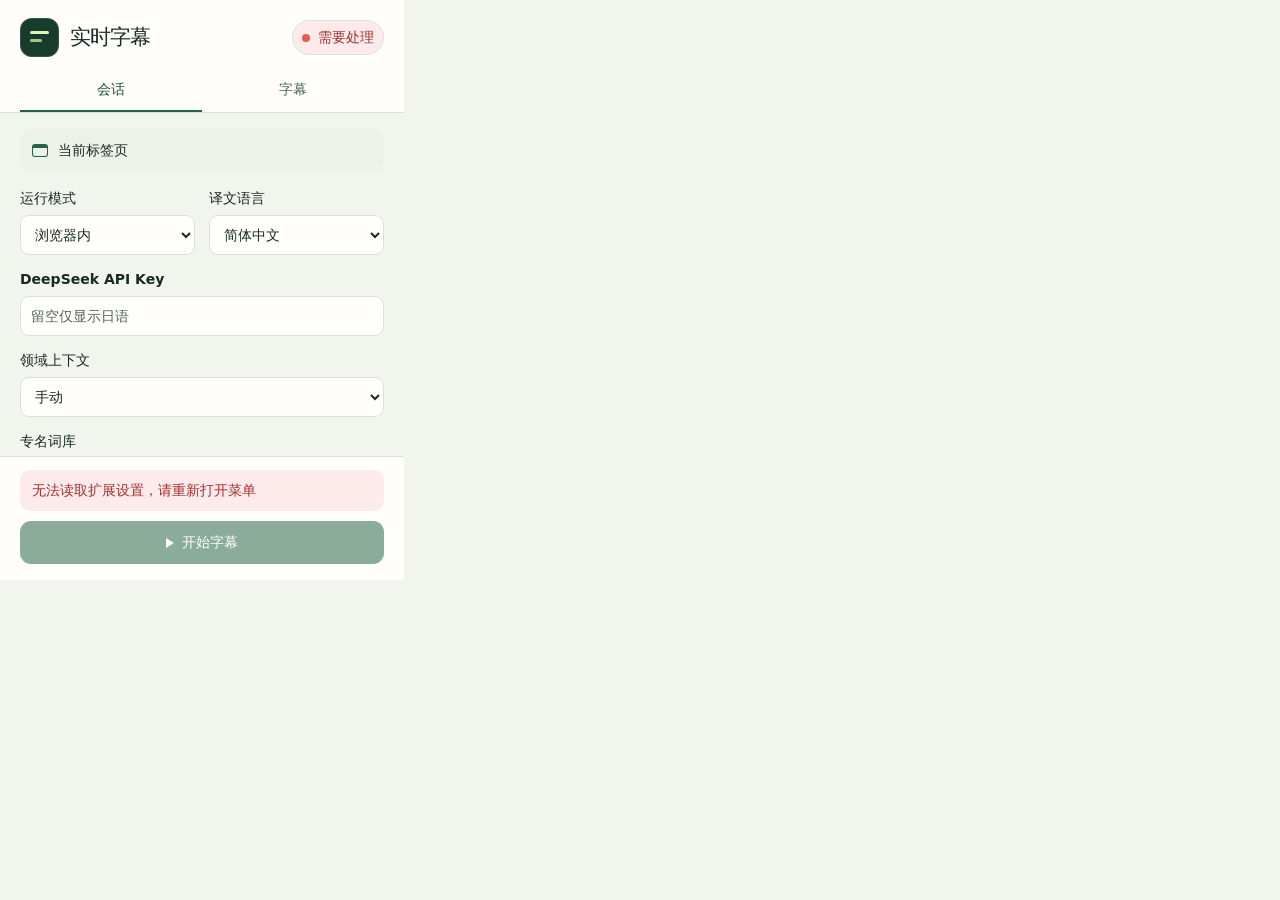
<file: extension/popup.html>
<!doctype html>
<html lang="zh-CN">
<head>
  <meta charset="utf-8">
  <meta name="viewport" content="width=device-width, initial-scale=1">
  <title>实时字幕</title>
  <link rel="stylesheet" href="interface.css">
  <link rel="stylesheet" href="popup.css">
</head>
<body>
  <header class="popup-header">
    <span class="brand-mark" aria-hidden="true"></span>
    <h1>实时字幕</h1>
    <span class="status-pill" id="capture-status" data-phase="idle" role="status">
      <span class="dot" aria-hidden="true"></span><span id="status">待开始</span>
    </span>
  </header>

  <nav class="popup-tabs" aria-label="扩展菜单">
    <button id="session-tab" type="button" aria-controls="session-panel" aria-pressed="true">会话</button>
    <button id="caption-tab" type="button" aria-controls="caption-panel" aria-pressed="false">字幕</button>
  </nav>

  <main id="menu-content" class="popup-body">
    <section id="session-panel" aria-labelledby="session-tab">
      <div class="now">
        <span class="tab-icon" aria-hidden="true"></span>
        <p id="tab-title">当前标签页</p>
      </div>
      <div class="fields">
        <label class="field">
          <span>运行模式</span>
          <select id="engine">
            <option value="browser">浏览器内</option>
            <option value="server">本地快速</option>
            <option value="server-enhanced">本地增强</option>
          </select>
        </label>
        <label class="field">
          <span>译文语言</span>
          <select id="target">
            <option value="zh">简体中文</option>
            <option value="en">English</option>
          </select>
        </label>
        <label class="field wide" id="apikey-field">
          <span>DeepSeek API Key</span>
          <input id="apikey" type="password" placeholder="留空仅显示日语" autocomplete="off">
        </label>
        <label class="field wide">
          <span>领域上下文</span>
          <select id="domain-mode">
            <option value="manual">手动</option>
            <option value="auto">按标题自动选择</option>
            <option value="off">关闭</option>
          </select>
        </label>
        <label class="field wide" id="domain-fallback-field" hidden>
          <span>标题未匹配时</span>
          <select id="domain-fallback">
            <option value="default">按运行模式默认</option>
            <option value="selected">使用下方选择的词库</option>
            <option value="general">使用保守的直播用语</option>
            <option value="off">保留原文</option>
          </select>
        </label>
        <fieldset class="lexicon-field wide" id="asr-domain-field">
          <legend>专名词库</legend>
          <div class="lexicon-options">
            <label><input type="checkbox" id="asr-pack-mashiro">陽高真白</label>
            <label><input type="checkbox" id="asr-pack-gakumas">学マス</label>
            <label><input type="checkbox" id="asr-pack-bandori">BanG Dream!</label>
            <label><input type="checkbox" id="asr-pack-lovelive">Love Live!</label>
            <label><input type="checkbox" id="asr-pack-general">通用声优与动画</label>
          </div>
        </fieldset>
        <label class="field wide" id="server-field" hidden>
          <span>服务地址</span>
          <input id="server" type="text" spellcheck="false" autocomplete="off">
        </label>
        <label class="field wide" id="token-field" hidden>
          <span>本地服务访问令牌</span>
          <input id="server-token" type="password" placeholder="输入本地访问令牌" autocomplete="off">
        </label>
        <details class="advanced wide">
          <summary>高级设置</summary>
          <div class="fields advanced-fields">
            <label class="field wide">
              <span>翻译上下文</span>
              <select id="context-turns">
                <option value="1">上一句</option>
                <option value="3">最近 3 句与译名词表</option>
                <option value="4">最近 4 句与译名词表</option>
                <option value="5">最近 5 句与译名词表</option>
              </select>
            </label>
            <label class="field" id="vad-silence-field">
              <span>静音断句</span>
              <select id="vad-silence">
                <option value="0.4">0.4 秒</option>
                <option value="0.6">0.6 秒</option>
                <option value="0.8">0.8 秒</option>
              </select>
            </label>
            <label class="field" id="vad-segment-field">
              <span>最长分段</span>
              <select id="vad-segment">
                <option value="8">8 秒</option>
                <option value="12" selected>12 秒</option>
                <option value="16">16 秒</option>
              </select>
            </label>
            <label class="field wide" id="agent-field" hidden>
              <span>Agent 复查</span>
              <select id="agent-mode">
                <option value="default">按运行模式</option>
                <option value="on">启用</option>
                <option value="off">关闭</option>
              </select>
            </label>
            <label class="remote-consent wide" id="remote-field" hidden>
              <input id="allow-remote" type="checkbox">允许将标签页音频发送到远程服务
            </label>
            <p class="advanced-note wide" id="service-note" hidden>模式表示请求。实际模型和复查能力由本地服务启动配置决定。</p>
          </div>
        </details>
      </div>
      <p class="model-cache" id="model-cache-status" hidden></p>
    </section>

    <section id="caption-panel" aria-labelledby="caption-tab" hidden>
      <div id="caption-preview" aria-label="字幕预览"></div>
      <div id="caption-editor"></div>
    </section>
  </main>

  <footer class="popup-footer">
    <p id="message" class="message" role="status" hidden></p>
    <button id="browser-fallback" type="button" class="button" hidden>切换到浏览器内</button>
    <button id="start" type="button" class="button primary" disabled><span class="play-icon" aria-hidden="true"></span>开始字幕</button>
    <button id="stop" type="button" class="button stop" hidden><span class="stop-icon" aria-hidden="true"></span>停止字幕</button>
  </footer>
  <script src="caption-settings.js"></script>
  <script src="asr-domain.js"></script>
  <script src="service-url.js"></script>
  <script src="popup.js"></script>
</body>
</html>
</file>
<file: extension/interface.css>
/* Shared palette and controls for the popup and the local workspace. */
:root {
  color-scheme: light;
  --ui-font: Inter, "Segoe UI", "Noto Sans CJK SC", "Microsoft YaHei", system-ui, sans-serif;
  --ui-bg: #f2f5ee;
  --ui-surface: #fffefa;
  --ui-text: #182b22;
  --ui-muted: #51645a;
  --ui-line: #d7e2d8;
  --ui-well: #edf2e9;
  --ui-tint: #e1f2df;
  --ui-accent: #236346;
  --ui-on-accent: #fff;
  --ui-accent-text: #215138;
  --ui-error: #a23030;
  --ui-error-bg: #fcebea;
  --ui-shadow: 0 3px 5px #23462f05, 0 16px 48px #2449320b;
  font-family: var(--ui-font);
  font-synthesis: none;
}
:root[data-theme="dark"] {
  color-scheme: dark;
  --ui-bg: #101c17;
  --ui-surface: #192922;
  --ui-text: #eff6ee;
  --ui-muted: #afc2b7;
  --ui-line: #374d41;
  --ui-well: #121f19;
  --ui-tint: #2a4435;
  --ui-accent: #bdebad;
  --ui-on-accent: #142b1e;
  --ui-accent-text: #cdf0c0;
  --ui-error: #ffb6af;
  --ui-error-bg: #462823;
  --ui-shadow: 0 10px 28px #0003;
}
@media (prefers-color-scheme: dark) {
  :root:not([data-theme="light"]) {
    color-scheme: dark;
    --ui-bg: #101c17;
    --ui-surface: #192922;
    --ui-text: #eff6ee;
    --ui-muted: #afc2b7;
    --ui-line: #374d41;
    --ui-well: #121f19;
    --ui-tint: #2a4435;
    --ui-accent: #bdebad;
    --ui-on-accent: #142b1e;
    --ui-accent-text: #cdf0c0;
    --ui-error: #ffb6af;
    --ui-error-bg: #462823;
    --ui-shadow: 0 10px 28px #0003;
  }
}
*, *::before, *::after { box-sizing: border-box; }
[hidden] { display: none !important; }
body { margin: 0; color: var(--ui-text); background: var(--ui-bg); font-size: 14px; line-height: 1.5; }
button, input, select { color: inherit; font: inherit; }
button, select { cursor: pointer; }
button:disabled, input:disabled, select:disabled { opacity: .52; cursor: default; }
:is(button, input, select, a, summary):focus-visible { outline: 2px solid var(--ui-accent); outline-offset: 3px; }
h1, h2, p { margin: 0; }
.brand-mark {
  position: relative; display: inline-block; flex: none; width: 39px; height: 39px; border-radius: 12px;
  color: #d9f9ae; background: #173c2b; box-shadow: inset 0 0 0 1px #ffffff1f;
}
.brand-mark::before, .brand-mark::after {
  content: ""; position: absolute; left: 10px; height: 3px; border-radius: 3px; background: currentColor;
}
.brand-mark::before { top: 13px; width: 19px; }
.brand-mark::after { top: 21px; width: 12px; opacity: .72; }
.status-pill {
  display: inline-flex; align-items: center; width: max-content; gap: 8px; padding: 6px 11px;
  border: 1px solid var(--ui-line); border-radius: 999px; color: var(--ui-muted);
  background: var(--ui-surface); font-weight: 600; white-space: nowrap;
}
.status-pill[data-phase="live"] { color: var(--ui-accent-text); background: var(--ui-tint); }
.status-pill[data-phase="error"] { color: var(--ui-error); background: var(--ui-error-bg); }
.dot { display: inline-block; width: 8px; height: 8px; flex: none; border-radius: 50%; background: #87988b; }
[data-phase="live"] .dot { background: #36a46b; box-shadow: 0 0 0 3px #4bc47f26; }
[data-phase="busy"] .dot { background: #c4892f; }
[data-phase="error"] .dot { background: #e15c52; }
.message {
  padding: 10px 12px; border-radius: 10px; background: var(--ui-well); color: var(--ui-text);
  line-height: 1.5; overflow-wrap: anywhere;
}
.message[data-kind="error"] { color: var(--ui-error); background: var(--ui-error-bg); }
.field { display: grid; align-content: start; gap: 6px; min-width: 0; font-weight: 550; }
.field :is(select, input) {
  display: block; min-width: 0; width: 100%; min-height: 40px; padding: 8px 10px;
  border: 1px solid var(--ui-line); border-radius: 9px; background: var(--ui-surface); color: var(--ui-text);
}
.field input::placeholder { color: var(--ui-muted); opacity: 1; }
.fields { display: grid; grid-template-columns: repeat(2, minmax(0, 1fr)); gap: 14px; }
.fields > .wide { grid-column: 1 / -1; }
.button {
  display: inline-flex; justify-content: center; align-items: center; gap: 8px; min-height: 43px;
  border: 1px solid var(--ui-line); border-radius: 11px; padding: 8px 15px;
  background: var(--ui-surface); color: var(--ui-text); font-weight: 650; text-align: center;
  transition: background .18s ease, filter .18s ease;
}
.button:hover:not(:disabled) { background: var(--ui-tint); }
.button.primary { border-color: transparent; background: var(--ui-accent); color: var(--ui-on-accent); }
.button.primary:hover:not(:disabled) { filter: brightness(1.10); }
.button.stop { border-color: var(--ui-error); background: var(--ui-error-bg); color: var(--ui-error); }
.play-icon { border-block: 5px solid transparent; border-left: 8px solid currentColor; }
.stop-icon { width: 9px; height: 9px; border-radius: 2px; background: currentColor; }
@media (prefers-reduced-motion: reduce) { *, *::before, *::after { transition: none !important; animation: none !important; } }
</file>
<file: extension/popup.css>
/* Chrome measures this document to size its popup. Its initial viewport is much smaller. */
body { display: flex; flex-direction: column; width: 404px; max-height: 580px; }
.popup-header, .popup-tabs, .popup-footer { flex: none; }
.popup-header { padding: 18px 20px 14px; display: flex; align-items: center; gap: 11px; background: var(--ui-surface); }
.popup-header h1 { flex: 1; min-width: 0; font-size: 21px; font-weight: 730; letter-spacing: -.04em; white-space: nowrap; }
.popup-header .status-pill { padding-inline: 9px; }
.popup-tabs { display: grid; grid-template-columns: 1fr 1fr; padding-inline: 20px; border-bottom: 1px solid var(--ui-line); background: var(--ui-surface); }
.popup-tabs button {
  border: 0; border-bottom: 2px solid transparent; padding: 8px 0 10px; background: transparent; color: var(--ui-muted); font-weight: 650;
}
.popup-tabs button:hover { color: var(--ui-text); }
.popup-tabs button[aria-pressed="true"] { color: var(--ui-accent-text); border-color: var(--ui-accent); }
.popup-body { min-height: 0; overflow-y: auto; overscroll-behavior: contain; padding: 16px 20px;
  scrollbar-width: thin; scrollbar-color: var(--ui-line) transparent; }
.now {
  display: flex; align-items: center; gap: 10px; margin-bottom: 16px; padding: 11px 12px;
  border-radius: 10px; background: var(--ui-well); color: var(--ui-text); font-weight: 630;
}
.now p { min-width: 0; overflow: hidden; text-overflow: ellipsis; white-space: nowrap; }
.lexicon-field { min-width: 0; margin: 0; padding: 0; border: 0; }
.lexicon-field legend { padding: 0; margin-bottom: 6px; font-weight: 550; }
.lexicon-options { display: grid; grid-template-columns: repeat(2, minmax(0, 1fr)); gap: 6px; }
.lexicon-options label {
  display: flex; align-items: center; gap: 8px; min-height: 34px; padding: 6px 9px; border-radius: 8px;
  background: var(--ui-well); cursor: pointer;
}
.lexicon-options input { flex: none; margin: 0; width: 16px; height: 16px; accent-color: var(--ui-accent); }
.lexicon-field:disabled label { color: var(--ui-muted); cursor: default; }
.advanced summary { cursor: pointer; font-weight: 550; }
.advanced-fields { margin-top: 10px; }
.advanced-note { margin: 0; color: var(--ui-muted); font-size: 12px; }
.remote-consent { display: flex; align-items: center; gap: 8px; cursor: pointer; }
.remote-consent input { margin: 0; accent-color: var(--ui-accent); }
.tab-icon { width: 16px; height: 13px; border: 1.5px solid var(--ui-accent); border-top-width: 4px; border-radius: 3px; flex: none; }
.popup-footer {
  display: grid; gap: 10px; padding: 13px 20px 16px; border-top: 1px solid var(--ui-line); background: var(--ui-surface);
}
.popup-footer .button { width: 100%; }
#caption-preview { margin-bottom: 16px; }
#caption-preview .caption-preview { min-height: 106px; }
.model-cache { margin-top: 12px; color: var(--ui-accent-text); }
.model-cache.warning { padding: 9px 11px; border-radius: 9px; background: var(--ui-error-bg); color: var(--ui-error); }
</file>
